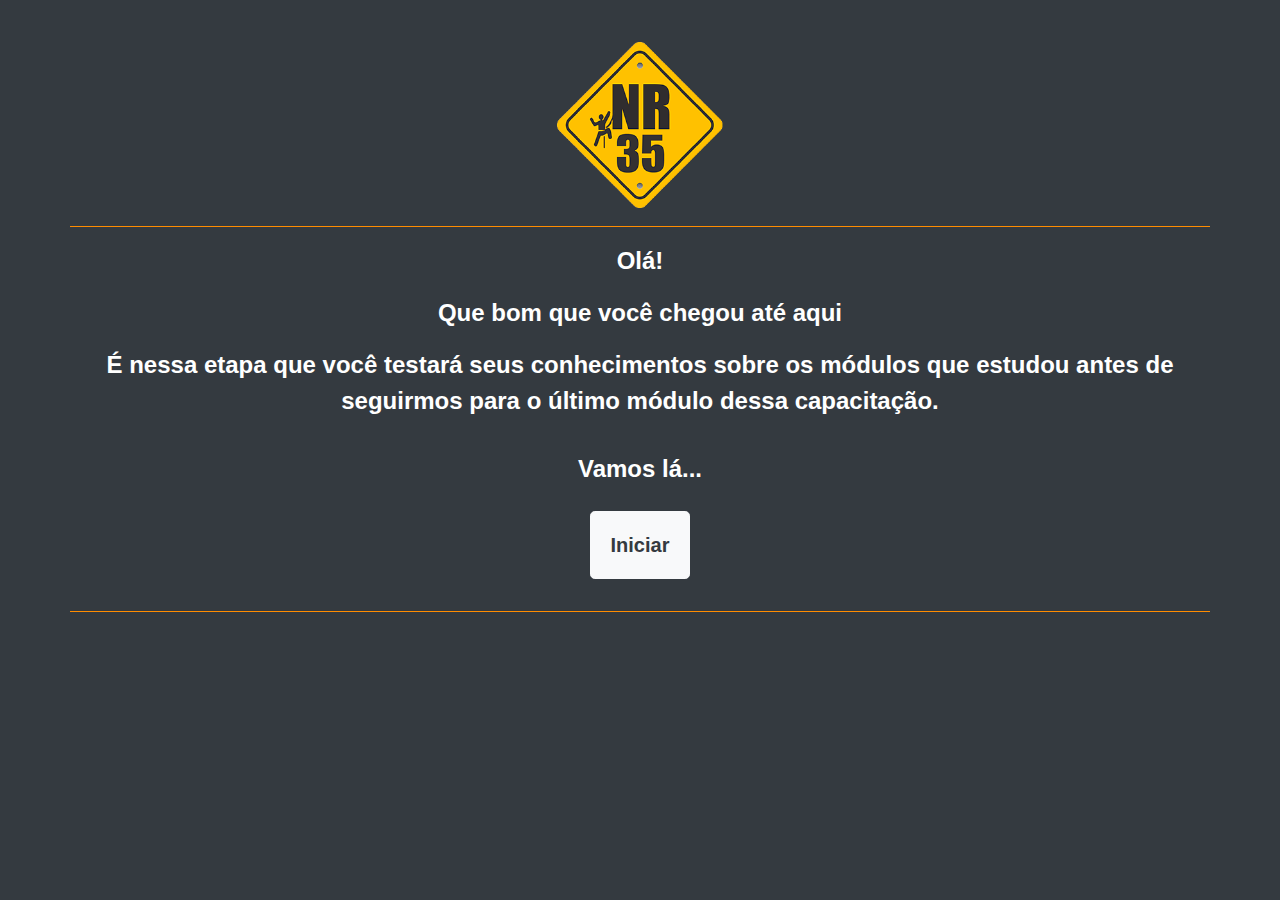
<file: index.html>
<!doctype html>
<html lang="pt-br">

    <head>
        <title>QUIZ NR35</title>

        <link rel="icon" type="image/x-icon" href="images/favicon.ico">
        
        <meta charset="utf-8">
        <meta name="viewport" content="width=device-width, initial-scale=1, shrink-to-fit=no">

        <link href="https://fonts.googleapis.com/css?family=Saira+Extra+Condensed:100,200,300,400,500,600,700,800,900" rel="stylesheet">
        <link href="https://fonts.googleapis.com/css?family=Open+Sans:300,300i,400,400i,600,600i,700,700i,800,800i" rel="stylesheet">
        <link rel="stylesheet" href="https://cdnjs.cloudflare.com/ajax/libs/font-awesome/6.0.0-beta2/css/all.min.css" integrity="sha512-YWzhKL2whUzgiheMoBFwW8CKV4qpHQAEuvilg9FAn5VJUDwKZZxkJNuGM4XkWuk94WCrrwslk8yWNGmY1EduTA==" crossorigin="anonymous" referrerpolicy="no-referrer"/>
        <link rel="stylesheet" href="https://stackpath.bootstrapcdn.com/bootstrap/4.3.1/css/bootstrap.min.css" integrity="sha384-ggOyR0iXCbMQv3Xipma34MD+dH/1fQ784/j6cY/iJTQUOhcWr7x9JvoRxT2MZw1T" crossorigin="anonymous">
        <link rel="stylesheet" href="css/article.css">
        <link rel="stylesheet" href="css/quiz.css">

        <script src="https://code.jquery.com/jquery-3.1.1.min.js"></script>
        <script src="https://cdnjs.cloudflare.com/ajax/libs/popper.js/1.14.7/umd/popper.min.js" integrity="sha384-UO2eT0CpHqdSJQ6hJty5KVphtPhzWj9WO1clHTMGa3JDZwrnQq4sF86dIHNDz0W1" crossorigin="anonymous"></script>
        <script src="https://stackpath.bootstrapcdn.com/bootstrap/4.3.1/js/bootstrap.min.js" integrity="sha384-JjSmVgyd0p3pXB1rRibZUAYoIIy6OrQ6VrjIEaFf/nJGzIxFDsf4x0xIM+B07jRM" crossorigin="anonymous"></script>

    </head>

    <body class="bg-dark">

        <main>
            <div class="container-fluid p-0 content container">
                
                <div class="article">

                    <div class="capa text-center">
                        <img class="img-fluid log-inicio" src="images/NR35Min.png" alt="">
                    </div>               

                    <hr class="article-line article-top-line">

                    <div class="article-title">
                        Olá! 
                    </div>          

                    <div class="article-title">
                        Que bom que você chegou até aqui
                    </div>                                
                    
                    <div class="article-title">
                        É nessa etapa que você testará seus conhecimentos sobre os módulos que estudou antes de seguirmos para o último módulo dessa capacitação.
                    </div>

                    <div class="article-references-title">
                        <div class="article-title">
                            Vamos lá...
                        </div>  
                        <br>                      
                       <!-- <p>Vamos Lá! Acesse o <a href="quiz.html">Quiz</a></p>-->
                        <a href="quiz.html" class="element-animation1 btn btn-lg btn-light text-dark">Iniciar</a>
                    </div>    
                    
                    <hr class="article-line article-top-line">
                </div>
                
            </div>
        </main>

        <!-- Go To Top Link -->
        <a href="#" class="back-to-top"><i class="fas fa-chevron-up"></i></a> 

    </body>

</html>
</file>
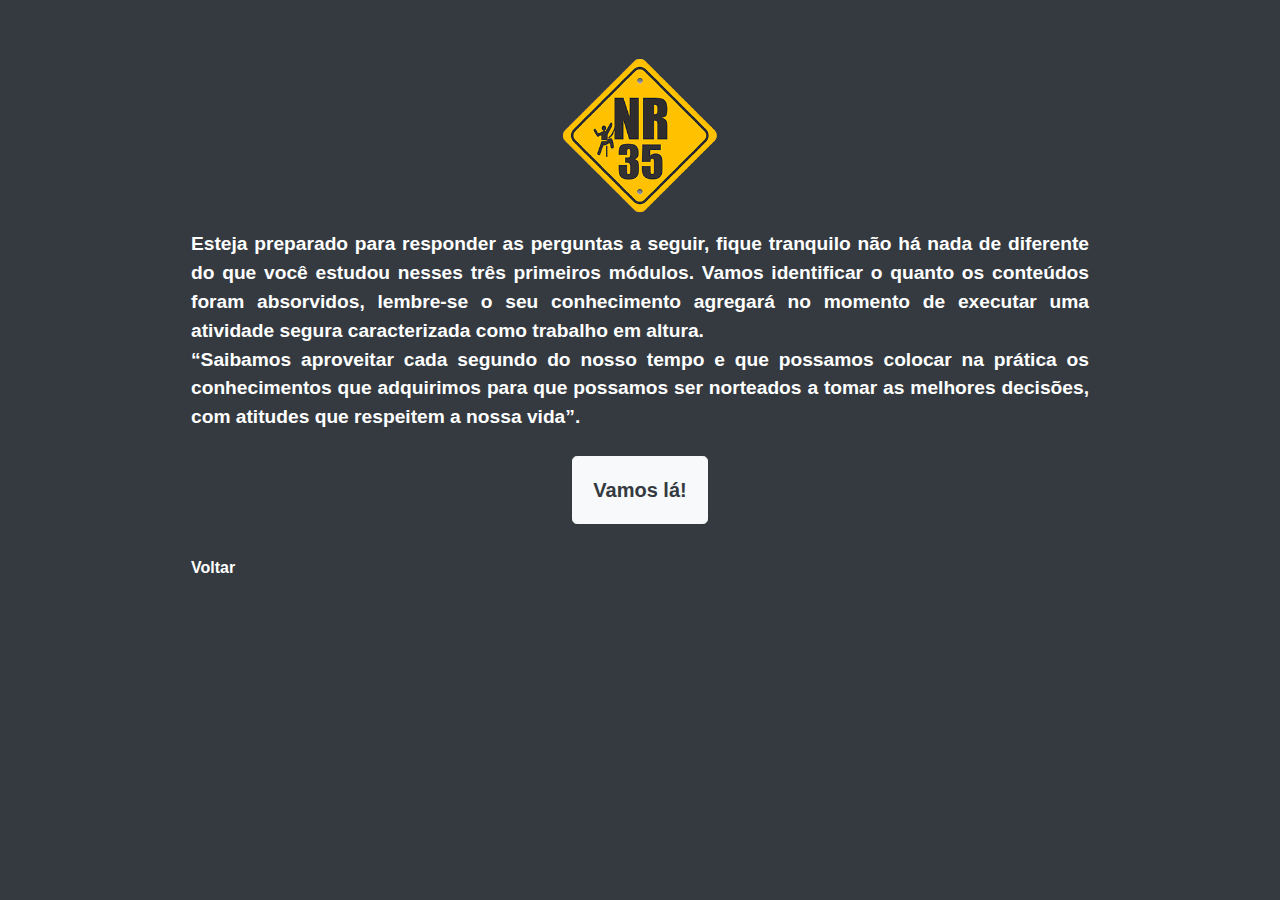
<file: quiz.html>
<!doctype html>
<html lang="pt-br">

    <head>
        <title>QUIZ NR35</title>

        <link rel="icon" type="image/x-icon" href="images/favicon.ico">
        
        <meta charset="utf-8">
        <meta name="viewport" content="width=device-width, initial-scale=1, shrink-to-fit=no">

        <!-- External styles -->
        <link rel="stylesheet" href="https://stackpath.bootstrapcdn.com/bootstrap/4.3.1/css/bootstrap.min.css" integrity="sha384-ggOyR0iXCbMQv3Xipma34MD+dH/1fQ784/j6cY/iJTQUOhcWr7x9JvoRxT2MZw1T" crossorigin="anonymous">
        <link rel="stylesheet" href="https://cdnjs.cloudflare.com/ajax/libs/font-awesome/6.0.0-beta2/css/all.min.css" integrity="sha512-YWzhKL2whUzgiheMoBFwW8CKV4qpHQAEuvilg9FAn5VJUDwKZZxkJNuGM4XkWuk94WCrrwslk8yWNGmY1EduTA==" crossorigin="anonymous" referrerpolicy="no-referrer"/>

        <!-- Quiz styles -->
        <link rel="stylesheet" href="css/quiz.css">

        <!-- External scripts -->
        <script src="https://code.jquery.com/jquery-3.1.1.min.js"></script>
        <script src="https://cdnjs.cloudflare.com/ajax/libs/popper.js/1.14.7/umd/popper.min.js" integrity="sha384-UO2eT0CpHqdSJQ6hJty5KVphtPhzWj9WO1clHTMGa3JDZwrnQq4sF86dIHNDz0W1" crossorigin="anonymous"></script>
        <script src="https://stackpath.bootstrapcdn.com/bootstrap/4.3.1/js/bootstrap.min.js" integrity="sha384-JjSmVgyd0p3pXB1rRibZUAYoIIy6OrQ6VrjIEaFf/nJGzIxFDsf4x0xIM+B07jRM" crossorigin="anonymous"></script>
       
        <!-- Quiz scripts -->
        <script src="js/configs.js"></script>
        <script src="js/questions.js"></script>
        <script src="js/quiz.js"></script>
    </head>

    <body class="bg-dark quiz-page">
        <audio id="success" src="audio/success.mp3" preload="auto"></audio>
        <audio id="fail" src="audio/fail.mp3" preload="auto"></audio>

        <div class="container-fluid col-sm-9">
            <div class="">
                <div class="modal-content content-modal bg-dark initial-modal">
                    <div class="modal-header">                       
                        <!--<h3 class='col-12 modal-title text-center'><span class="label label-warning" id="qid"></span>QUIZ NR35</h3>-->
                    </div>

                    <div class="text-center">
                        <img class="img-fluid log-nr35" src="images/NR35Min.png" alt="">
                    </div>

                    <div class="modal-body">
                                                
                        <div class="initial-text quiz-bold-white-content">
                            Esteja preparado para responder as perguntas a seguir, fique tranquilo não há nada de
                            diferente do que você estudou nesses três primeiros módulos. Vamos identificar o quanto os
                            conteúdos foram absorvidos, lembre-se o seu conhecimento agregará no momento de
                            executar uma atividade segura caracterizada como trabalho em altura.
                        </div>

                        <div class="initial-text quiz-bold-white-content">
                            “Saibamos aproveitar cada segundo do nosso tempo e que possamos colocar na prática os
                            conhecimentos que adquirimos para que possamos ser norteados a tomar as melhores
                            decisões, com atitudes que respeitem a nossa vida”.
                        </div>

                        <br>

                        <button class='element-animation1 btn btn-lg btn-light text-dark' onclick='start_quiz()'>Vamos lá!</button>
                    </div>

                    <div class="modal-footer" style="justify-content: space-between;">
                        <a class="back-article quiz-bold-white-content link-footer" href="index.html">Voltar</a>
                        <!--<span class="about quiz-bold-white-content link-footer">Sobre</span>-->
                    </div>
                </div>

                <div class="modal-content bg-dark about-modal hidden">
                    <div class="modal-header">
                        <h3 class='col-12 modal-title text-center'><span class="label label-warning" id="qid"></span>Título do quiz</h3>
                    </div>

                    <div class="modal-body quiz-bold-white-content">
                        DESENVOLVIMENTO <br><br>
                        Carlo Henrique Ferreira Rodrigues<br>
                    </div>

                    <div class="modal-footer">
                        <span class="back quiz-bold-white-content link-footer">Voltar</span>
                    </div>
                </div>

            </div>
        </div>

       <!-- <footer>
            <div class="quiz-credits">
                <div class="col-12">
                    <div class="dev-info text-dark">
                        <p>Designed with <span class="fas fa-heart"></span> by <a href="https://github.com/carlohfr" rel="nofollow" target="_blank">carlohfr</a></p>
                    </div>  
                </div>
            </div>
        </footer>-->

        <script>
            $('.about').click(function() {
                $('.about-modal').toggleClass('hidden');
                $('.initial-modal').toggleClass('hidden');
            });

            $('.back').click(function() {
                $('.about-modal').toggleClass('hidden');
                $('.initial-modal').toggleClass('hidden');
            });
        </script>

    </body>

</html>
</file>
<file: css/article.css>
body {
    color:  #fff/**/;
}

body::-webkit-scrollbar,
pre::-webkit-scrollbar,
code::-webkit-scrollbar,
textarea::-webkit-scrollbar,
.scroll-x::-webkit-scrollbar {
	width: 0.4em;
	height: 0.3em;
}

body::-webkit-scrollbar-thumb,
pre::-webkit-scrollbar-thumb,
code::-webkit-scrollbar-thumb,
textarea::-webkit-scrollbar-thumb,
.scroll-x::-webkit-scrollbar-thumb {
	background-color: #5c5d5e;
	border-radius: 0.25em;
}

.capa{
    margin-top: 40px;
}

.back-to-top {
    display: none;
    position: fixed;
    bottom: 30px;
    right: 30px;
    width: 45px;
    height: 45px;
    line-height: 50px;
    cursor: pointer;
    text-align: center;
    border-radius: 45px;
    background-color: white;
    box-shadow: 0px 8px 9px 0px rgba(96, 94, 94, 0.17);
}

.back-to-top i {
    color: #212529;
    /*-webkit-background-clip: text;*/
    font-size: 20px;
    font-weight: 700;
    -webkit-transition: all 0.3s ease-in-out;
    -moz-transition: all 0.3s ease-in-out;
    -o-transition: all 0.3s ease-in-out;
    transition: all 0.3s ease-in-out;
}


.article-line {
    border-top: 1px solid rgb(255, 140, 0)/**/;
    color:  #FF8C00/**/;
}

.article-top-line {
    margin-top: 1rem;
}

.article-bottom-line {
    margin-top: 1rem;
}

.article-title {
    font-size: 1.5rem;
    margin-top: 1rem;
    text-align: center;
    text-transform: none;
    font-weight: 700;
}

.article-subtitle {
    font-weight: 700;
    font-size: 1.2rem;
}

.article-author {
    font-size: 1rem;
    margin-top: 2rem;
    margin-bottom: 1rem !important;
    text-align: right;
    font-weight: 700;
}

.article-content {
    font-size: 1rem;
    margin-top: 1rem;
    text-align: justify;
}

.article-references-title {
    font-size: 1rem;
    margin-top: 2rem;
    margin-bottom: 2rem;
    text-align: center;
    text-transform: none;
    font-weight: 700;
}

.article-references-content {
    font-size: 1rem;
    margin-top: 1rem;
    text-align: justify;
}

.block-title {
    font-size: 20px;
    font-weight: 500;
    color:  #5c5d5e/**/;
    margin-bottom: 20px;
    position: relative;
}
  
footer .footer-Content {
    background-image: -moz-linear-gradient(0deg, #3c96ff 0%, #2dfbff 100%);
    background-image: -webkit-linear-gradient(0deg, #3c96ff 0%, #2dfbff 100%);
    background-image: -ms-linear-gradient(0deg, #3c96ff 0%, #2dfbff 100%);
    padding: 60px 0 0px;
    color: #546E7A;
}

footer .footer-Content h2 {
    color:  #5c5d5e/**/;
    font-size: 30px;
}

.log-inicio{
    max-width: 15%;
}

.textwidget {
    line-height: 24px;
    margin-bottom: 10px;
}

.textwidget p {
    font-size: 14px;
    color:  #5c5d5e/**/;
}

footer .menu {
    padding-left: 0;
}

footer .menu li {
    padding-bottom: 12px;
}

footer .menu li a {
    color:  #5c5d5e/**/;
    font-size: 14px;
}

footer .menu li a:hover {
    color:  #5c5d5e/**/;
}

.footer-social {
    margin-top: 4px;
}

.footer-social li {
    display: inline-block;
    margin-right: 15px;
}

.footer-social li a {
    color:  #5c5d5e/**/;
    font-size: 14px;
    text-align: center;
    display: inline-block;
    -webkit-transition: all .4s ease-in-out;
    -moz-transition: all .4s ease-in-out;
    transition: all .4s ease-in-out;
}

.footer-social li .facebook:hover {
    color: #3b5998;
}

.footer-social li .twitter:hover {
    color: #55acee;
}

.footer-social li .linkedin:hover {
    color: #007bb5;
}

.footer-social li .google-plus:hover {
    color: #dd4b39;
}
</file>
<file: css/quiz.css>
/* ======================= */
/* Quiz                    */
/* ======================= */

h3{
    font-size: 1.5rem;
}

.hidden{
    display: none;
}

.quiz-page{
    position: relative;
    min-height: 100vh;
}

.modal-header{
    margin-top: 25px;
    border: none;
    color: white;
    background-color: transparent;
}

.modal-body{
    border: none;
    min-height: /*205px;*/ 180px;
    text-align: center;
}

.modal-body .txt-left{
    text-align: left !important;
}

.modal-body .txt-right{
    text-align: right !important;
}

.modal-body .initial-text{
    text-align: justify !important;
}

.modal-content{
    border: none;
    text-align: justify !important;
}

.modal-footer {
    border: none;
    margin-bottom: 100px;
}

#qid{
    padding-top: 10px;
    padding-bottom: 10px;
    text-align: justify !important;
    -moz-border-radius: 50px;
    -webkit-border-radius: 50px;
    border-radius: 20px;
}

.quiz-question{
    width: 100%;
}

.question-img{
    padding-top: 5px;
    text-align: center !important;
}

.img-size{
    max-width: 80%;
}

.quiz-bold-white-content{
    color: #fff;
    font-weight: 700;
}

.initial-text{
    font-size: 1.2rem;
}

.link-footer{
    cursor: pointer;
}

.link-footer:hover{
    color: #fff;
    text-decoration: none;
}

.final-score{
    font-size: 3rem;
    color: orange !important;
}

.final-message{
    font-size: 1.2rem;
}

.thank-message{
    font-size: 2rem !important; 
    text-transform: uppercase !important;
}

.btn{
    font-weight: 700;
    padding: 18px 20px;
    white-space: normal;
    -webkit-transform: scale(1.0);
    -moz-transform: scale(1.0);
    -o-transform: scale(1.0);
    -webkit-transition-duration: .3s;
    -moz-transition-duration: .3s;
    -o-transition-duration: .3s;
}
  
.btn:hover{
    -webkit-transform: scale(1.1);
    -moz-transform: scale(1.1);
    -o-transform: scale(1.1);
    cursor: pointer;
}

.btn-start{
    position: relative;
}

.btn-block{
    text-align: left;
    position: relative;
}

footer{
    position: absolute;
    bottom: 0;
    width: 100%;
}

.log-nr35{
    max-width: 17%;
}

.log-fim{
    max-width: 20%;
}

.btn-score{
    min-width: 20%;
}

.quiz-credits {
    width: 100%;
    padding: 15px 0;
    margin-top: 30px;
    border-top: 1px solid #fff;
}

.quiz-credits p {
    margin-bottom: 0;
    color:  #fff;
    font-weight: 700;
}
  
.quiz-credits p a {
    color:  #fff;
}

.quiz-credits p a:hover {
    color:  #fff;
    text-decoration: none;
}

.quiz-credits .nav-inline .nav-link {
    color:  #fff;
    padding: 10px 0;
    margin-left: 10px;
}

.quiz-credits .nav-inline .nav-link:hover {
    color: #3c9cfd;
}

.dev-info
{
    text-align: center;
}

.element-animation1{
    animation: animationFrames ease .8s;
    animation-iteration-count: 1;
    transform-origin: 50% 50%;
    -webkit-animation: animationFrames ease .8s;
    -webkit-animation-iteration-count: 1;
    -webkit-transform-origin: 50% 50%;
    -ms-animation: animationFrames ease .8s;
    -ms-animation-iteration-count: 1;
    -ms-transform-origin: 50% 50%;
}

.element-animation2{
    animation: animationFrames ease 1s;
    animation-iteration-count: 1;
    transform-origin: 50% 50%;
    -webkit-animation: animationFrames ease 1s;
    -webkit-animation-iteration-count: 1;
    -webkit-transform-origin: 50% 50%;
    -ms-animation: animationFrames ease 1s;
    -ms-animation-iteration-count: 1;
    -ms-transform-origin: 50% 50%;
}

.element-animation3{
    animation: animationFrames ease 1.2s;
    animation-iteration-count: 1;
    transform-origin: 50% 50%;
    -webkit-animation: animationFrames ease 1.2s;
    -webkit-animation-iteration-count: 1;
    -webkit-transform-origin: 50% 50%;
    -ms-animation: animationFrames ease 1.2s;
    -ms-animation-iteration-count: 1;
    -ms-transform-origin: 50% 50%;
}

.element-animation4{
    animation: animationFrames ease 1.4s;
    animation-iteration-count: 1;
    transform-origin: 50% 50%;
    -webkit-animation: animationFrames ease 1.4s;
    -webkit-animation-iteration-count: 1;
    -webkit-transform-origin: 50% 50%;
    -ms-animation: animationFrames ease 1.4s;
    -ms-animation-iteration-count: 1;
    -ms-transform-origin: 50% 50%
}

@keyframes animationFrames{
    0% {
        opacity: 0;
        transform: translate(-1500px,0px)
    }

    60% {
        opacity: 1;
        transform: translate(30px,0px)
    }

    80% {
        transform: translate(-10px,0px)
    }

    100% {
        opacity: 1;
        transform: translate(0px,0px)
    }
}
  
@-webkit-keyframes animationFrames{
    0% {
        opacity: 0;
        -webkit-transform: translate(-1500px,0px)
    }
    60% {
        opacity: 1;
        -webkit-transform: translate(30px,0px)
    }

    80% {
        -webkit-transform: translate(-10px,0px)
    }

    100% {
        opacity: 1;
        -webkit-transform: translate(0px,0px)
    }
}
  
@-ms-keyframes animationFrames{
    0% {
        opacity: 0;
        -ms-transform: translate(-1500px,0px)
    }

    60% {
        opacity: 1;
        -ms-transform: translate(30px,0px)
    }
    80% {
        -ms-transform: translate(-10px,0px)
    }

    100% {
        opacity: 1;
        -ms-transform: translate(0px,0px)
    }
}
</file>
